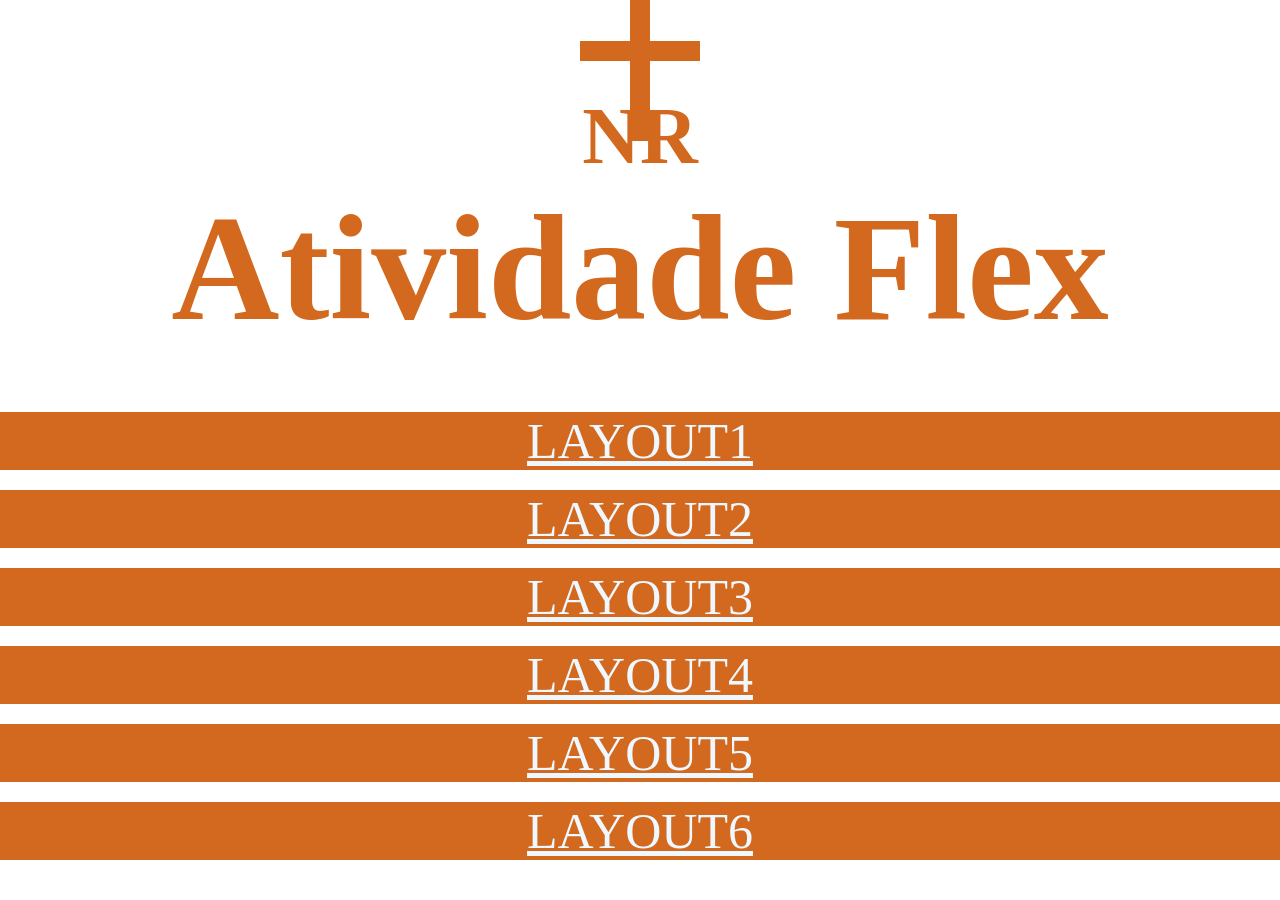
<file: index.html>
<!DOCTYPE html>
<html lang="pt-br">
<head>
    <meta charset="UTF-8">
    <meta name="viewport" content="width=device-width, initial-scale=1.0">
    <link rel="stylesheet" href="style.css">
    <title>Atividade Flex</title>
</head>
<body>
    <div class="cruz">
        <p class="horizontal"></p>
        <p class="vertical">
            <p></p>
            <p></p>
        </p>
    </div>
    <h1 class="NR">NR</h1>
    <div class="atividadeflex">
        <h1 class="titulo">Atividade Flex</h1>
        <br>
        <a class="layouts" href="layout1.html">LAYOUT1</a>
        <a class="layouts" href="layout2.html">LAYOUT2</a>
        <a class="layouts" href="layout3.html">LAYOUT3</a>
        <a class="layouts" href="layout4.html">LAYOUT4</a>
        <a class="layouts" href="layout5.html">LAYOUT5</a>
        <a class="layouts" href="layout6.html">LAYOUT6</a>
    </div>
</body>
</html>
</file>
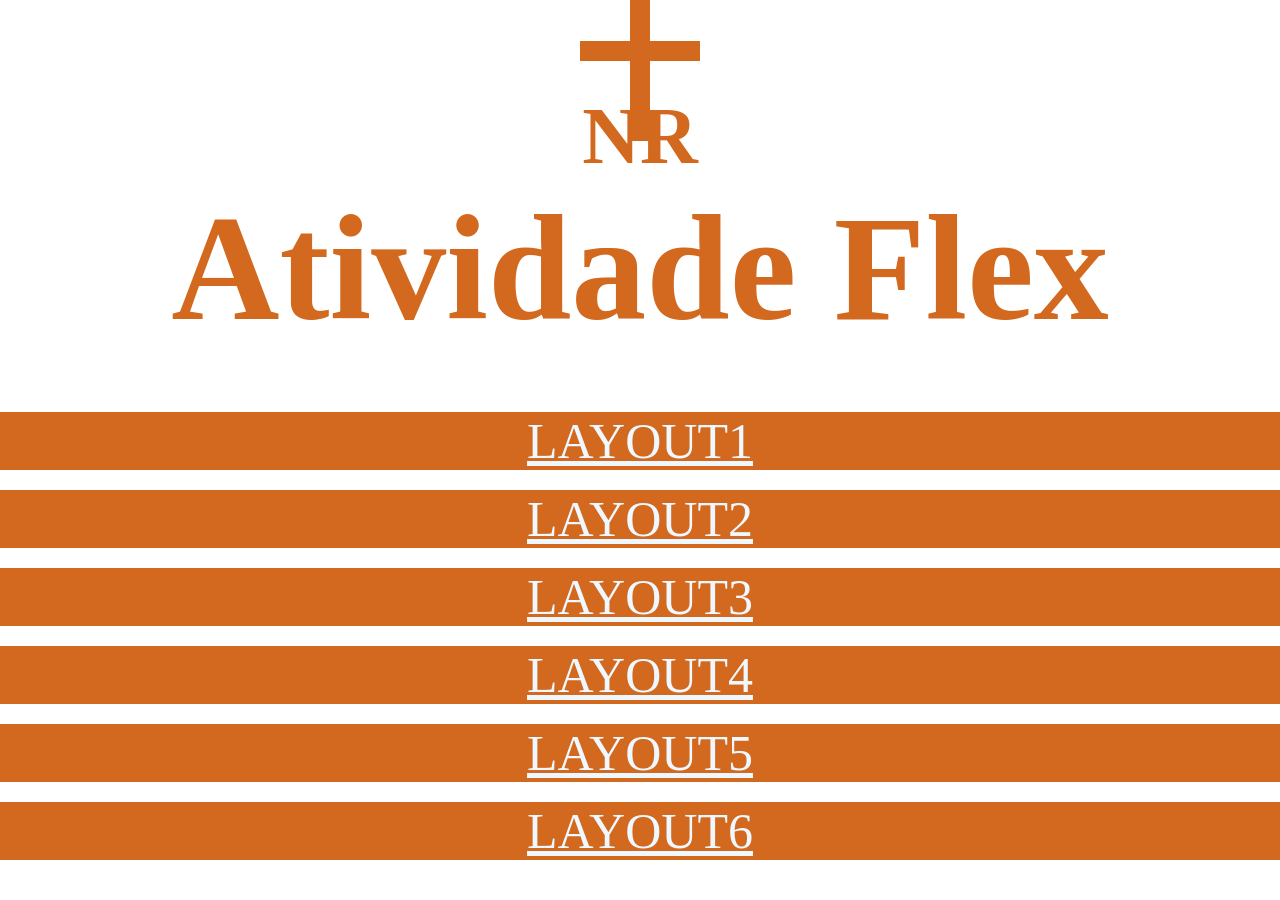
<file: Atividade.html>
<!DOCTYPE html>
<html lang="pt-br">
<head>
    <meta charset="UTF-8">
    <meta name="viewport" content="width=device-width, initial-scale=1.0">
    <link rel="stylesheet" href="Atividade.css">
    <title>Atividade Flex</title>
</head>
<body>
    <div class="cruz">
        <p class="horizontal"></p>
        <p class="vertical">
            <p></p>
            <p></p>
        </p>
    </div>
    <h1 class="NR">NR</h1>
    <div class="atividadeflex">
        <h1 class="titulo">Atividade Flex</h1>
        <br>
        <a class="layouts" href="layout1.html">LAYOUT1</a>
        <a class="layouts" href="layout2.html">LAYOUT2</a>
        <a class="layouts" href="layout3.html">LAYOUT3</a>
        <a class="layouts" href="layout4.html">LAYOUT4</a>
        <a class="layouts" href="layout5.html">LAYOUT5</a>
        <a class="layouts" href="layout6.html">LAYOUT6</a>
    </div>
</body>
</html>
</file>
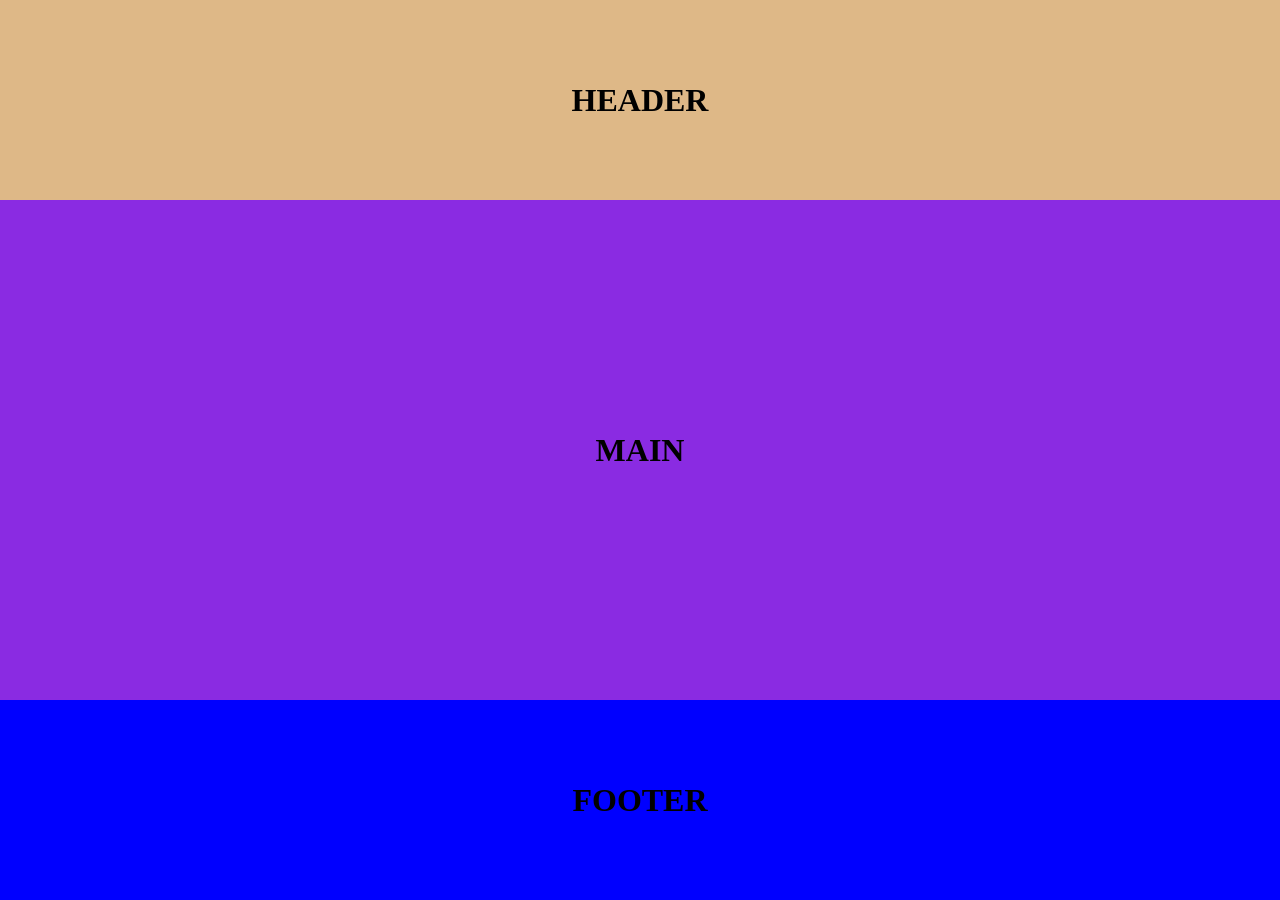
<file: layout1.html>
<!DOCTYPE html>
<html lang="pt-br">
<head>
    <meta charset="UTF-8">
    <meta name="viewport" content="width=device-width, initial-scale=1.0">
    <link rel="stylesheet" href="layout1.css">
    <title>layout1</title>
</head>
<body>
    <header class="header">
        <h1>HEADER</h1>
    </header>
    <main class="main">
        <h1>MAIN</h1>
    </main>
    <footer class="footer">
        <h1>FOOTER</h1>
    </footer>
</body>
</html>
</file>
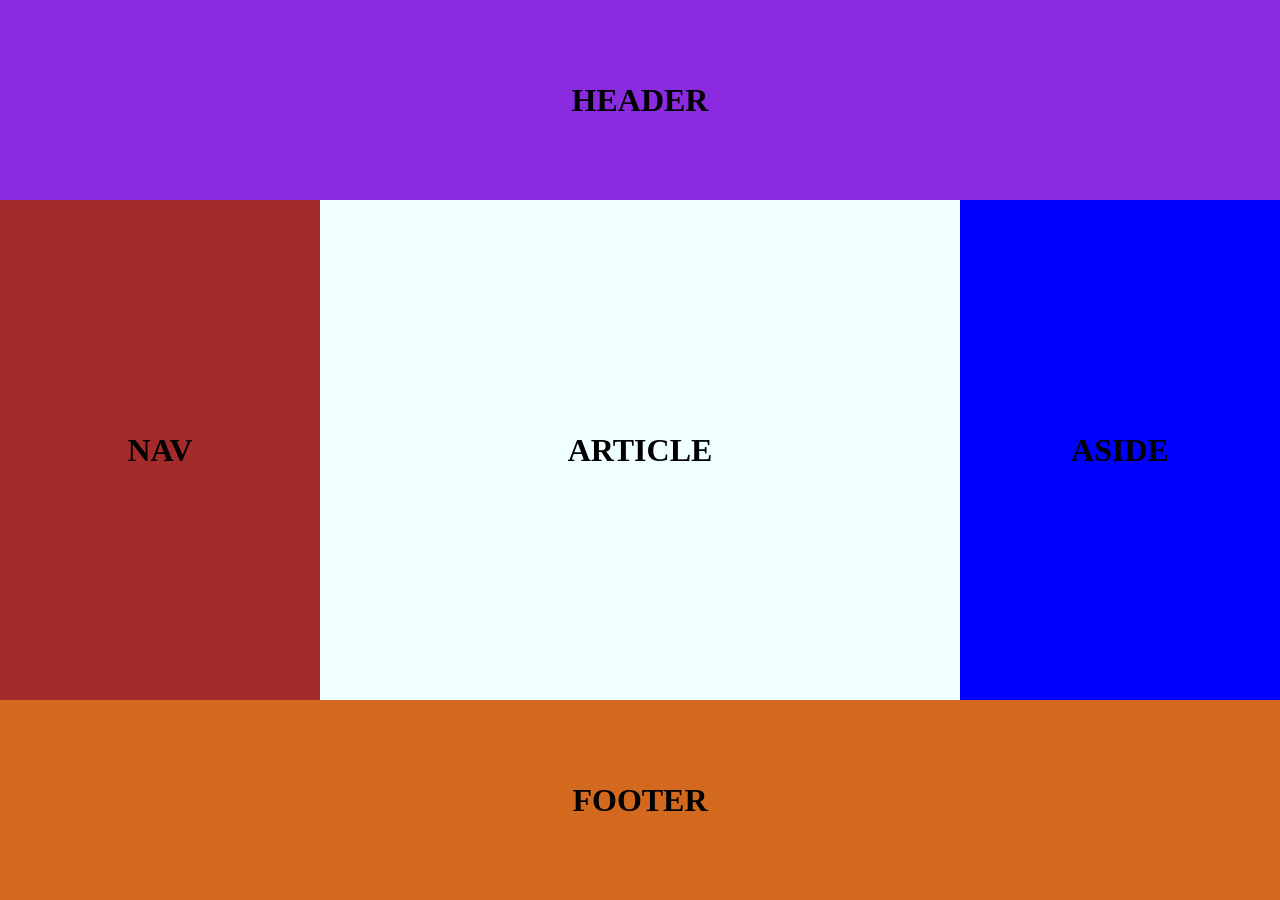
<file: layout2.html>
<!DOCTYPE html>
<html lang="pt-br">
<head>
    <meta charset="UTF-8">
    <meta name="viewport" content="width=device-width, initial-scale=1.0">
    <link rel="stylesheet" href="layout2.css">
    <title>layout2</title>
</head>
<body>
    <header class="header">
        <h1>HEADER</h1>
    </header>
    <main class="main">
        <div class="nav">
            <h1>NAV</h1>
        </div>
        <div class="article">
            <h1>ARTICLE</h1>
        </div>
        <div class="aside">
            <h1>ASIDE</h1>
        </div>
    </main>
    <footer class="footer">
        <h1>FOOTER</h1>
    </footer>
</body>
</html>
</file>
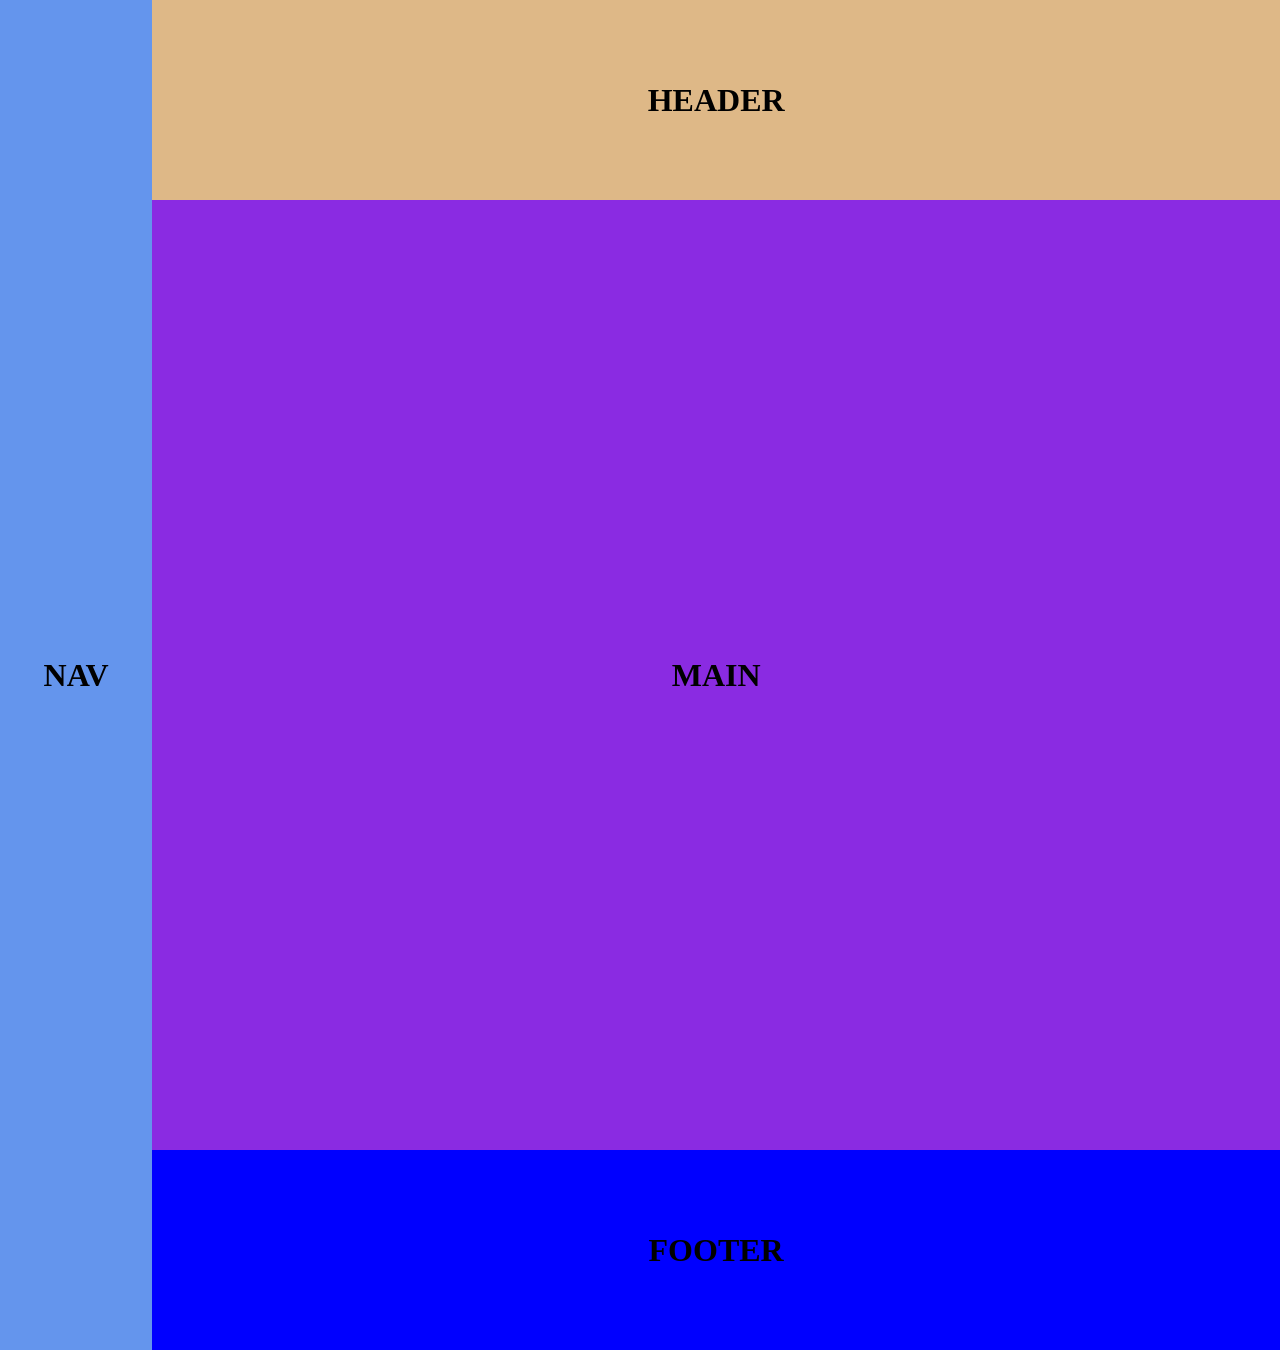
<file: layout3.html>
<!DOCTYPE html>
<html lang="pt-br">
<head>
    <meta charset="UTF-8">
    <meta name="viewport" content="width=device-width, initial-scale=1.0">
    <link rel="stylesheet" href="layout3.css">
    <title>layout3</title>
</head>
<body>
<div class="site">
    <h1 class="nav">NAV</h1>
    <div class="LAYOUT1">
        <header class="header">
            <h1>HEADER</h1>
        </header>
        <main class="main">
            <h1>MAIN</h1>
        </main>
        <footer class="footer">
            <h1>FOOTER</h1>
        </footer>
    </div>
</div>
</body>
</html>
</file>
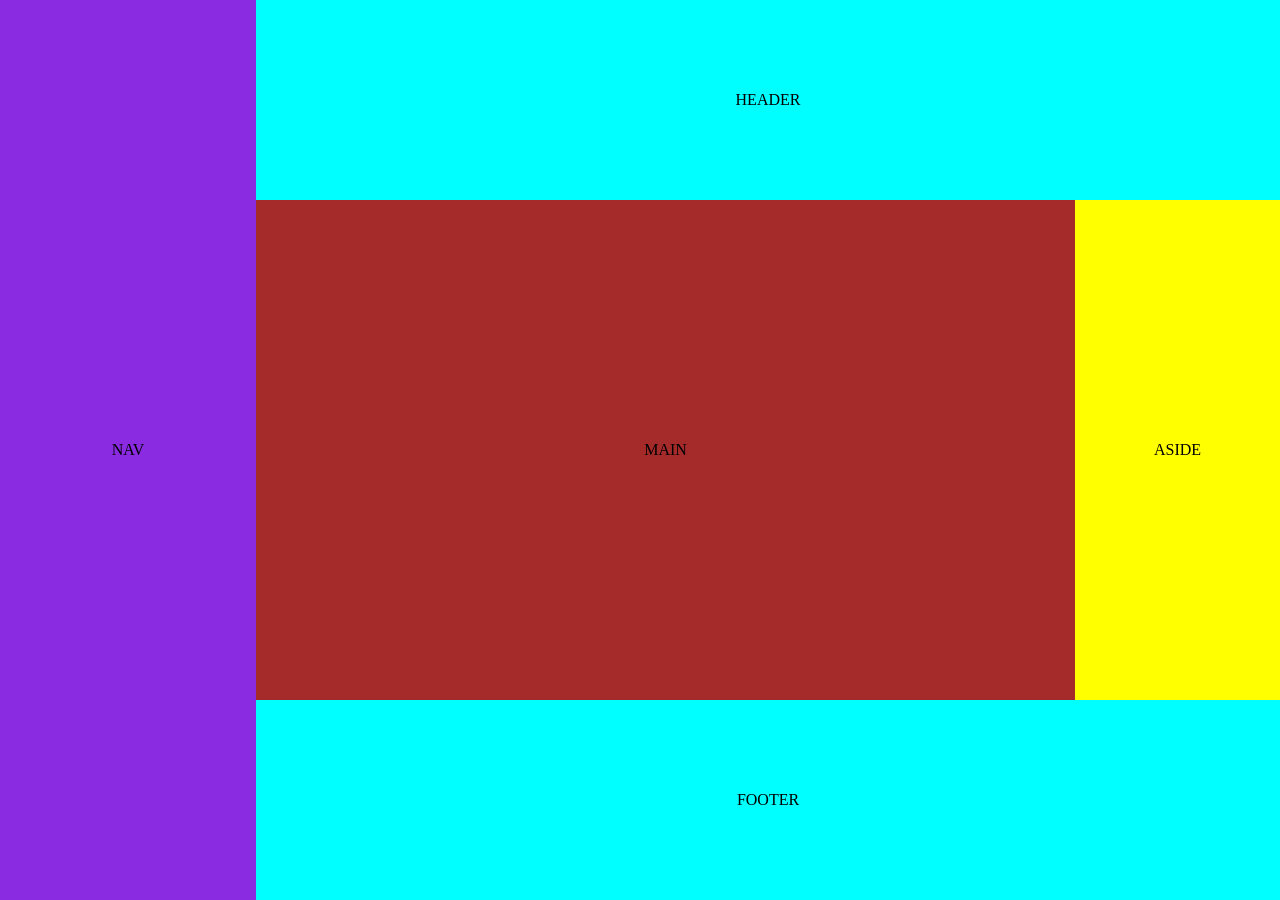
<file: layout4.html>
<!DOCTYPE html>
<html lang="pt-br">
<head>
    <meta charset="UTF-8">
    <meta name="viewport" content="width=device-width, initial-scale=1.0">
    <link rel="stylesheet" href="layout4.css">
    <title>layout4</title>
</head>
<body>
    <div class="nav">
        <p>NAV</p>
    </div>

    <div class="layout1">
        <header class="header">
            <p>HEADER</p>
        </header>
        <div class="meio">
            <main class="main">
                <p>MAIN</p>
            </main>
            <div class="aside">
                <p>ASIDE</p>
            </div>
        </div>
        <footer class="footer">
            <p>FOOTER</p>
        </footer>
    </div>
</body>
</html>
</file>
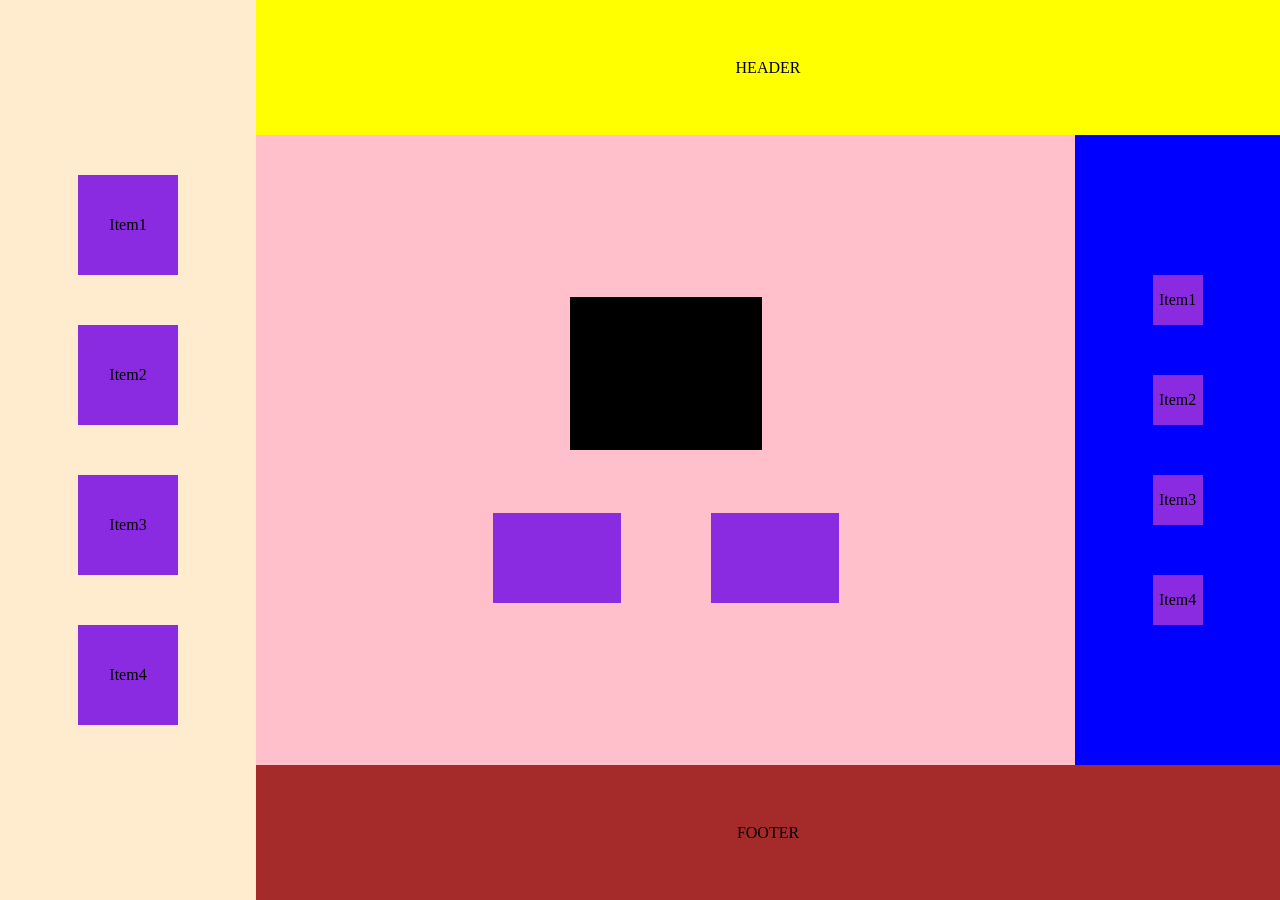
<file: layout5.html>
<!DOCTYPE html>
<html lang="pt-br">
<head>
    <meta charset="UTF-8">
    <meta name="viewport" content="width=device-width, initial-scale=1.0">
    <link rel="stylesheet" href="layout5.css">
    <title>layout5</title>
</head>
<body>
    <div class="nav">
        <p class="itemsNAV">Item1</p>
        <p class="itemsNAV">Item2</p>
        <p class="itemsNAV">Item3</p>
        <p class="itemsNAV">Item4</p>
    </div>
    <div class="layout1">
        <header class="header">
            <p>HEADER</p>
        </header>
        <main class="meio">
            <div class="mains">
                <div class="main1">
                    <main></main>
                </div>
                <div class="main2">
                        <p class="quadrados"></p>
                        <p class="quadrados"></p>
                </div> 
            </div>
            <div class="aside">
                <p class="itemsASIDE">Item1</p>
                <p class="itemsASIDE">Item2</p>
                <p class="itemsASIDE">Item3</p>
                <p class="itemsASIDE">Item4</p>
            </div>
        </main>
        <footer class="footer">
            <p>FOOTER</p>
        </footer>
    </div>  
</body>
</html>
</file>
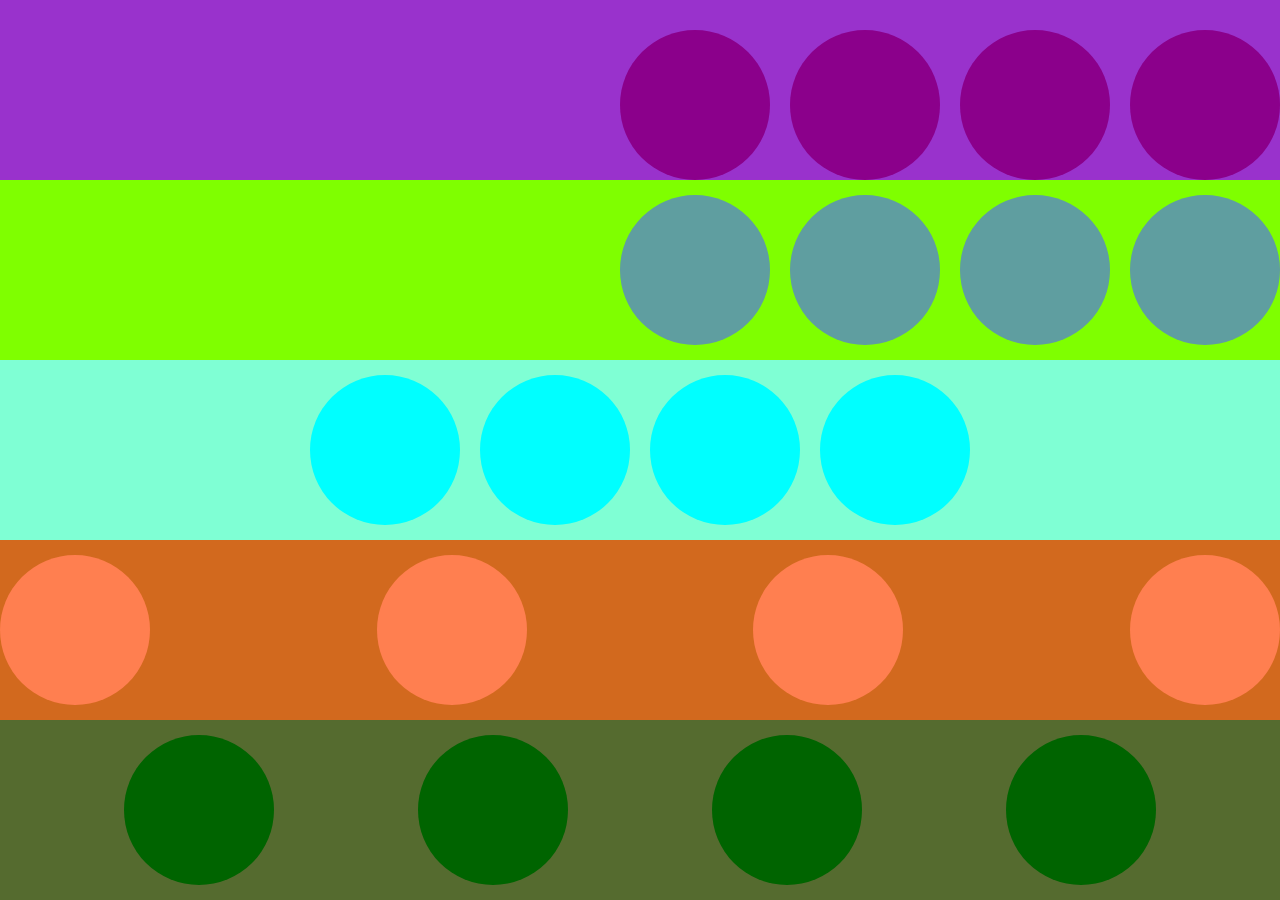
<file: layout6.html>
<!DOCTYPE html>
<html lang="pt-br">
<head>
    <meta charset="UTF-8">
    <meta name="viewport" content="width=device-width, initial-scale=1.0">
    <link rel="stylesheet" href="layout6.css">
    <title>Layout6</title>
</head>
<body>
    <div class="faixa1">
        <p class="bolas1"></p>
        <p class="bolas1"></p>
        <p class="bolas1"></p>
        <p class="bolas1"></p>
    </div>
    <div class="faixa2">
        <p class="bolas2"></p>
        <p class="bolas2"></p>
        <p class="bolas2"></p>
        <p class="bolas2"></p>
    </div>
    <div class="faixa3">
        <p class="bolas3"></p>
        <p class="bolas3"></p>
        <p class="bolas3"></p>
        <p class="bolas3"></p>
    </div>
    <div class="faixa4">
        <p class="bolas4"></p>
        <p class="bolas4"></p>
        <p class="bolas4"></p>
        <p class="bolas4"></p>
    </div>
    <div class="faixa5">
        <p class="bolas5"></p>
        <p class="bolas5"></p>
        <p class="bolas5"></p>
        <p class="bolas5"></p>
    </div>
</body>
</html>
</file>
<file: style.css>
*{
    padding: 0;
    margin: 0;
    box-sizing: border-box;
}
body{
    display: flex;
    flex-direction: column;
    justify-content: center;
    align-items: center;
    height: 100vh;
    width: 100vw;
}

.cruz{
    display: flex;
    justify-content: center;
    align-items: center;
    flex-direction: column;
    gap: 10px;
}
.horizontal{
    position: absolute;
    justify-content: center;
    align-items: center;
    height: 150px;
    width: 20px;
    background-color: chocolate;
}
.vertical{
    display: flex;
    align-items: end;
    height: 20px;
    width: 120px;
    background-color: chocolate;
}

.NR{
    display: flex;
    justify-content: center;
    align-items: end;
    font-size: 80px;
    font: italic;
    color: chocolate;

}
.atividadeflex{
    display: flex;
    flex-direction: column;
    justify-content: center;
    align-items: center;
    gap: 20px;
}
.titulo{
    font-size: 150px;
    color: chocolate;
}
.layouts{
    display: flex;
    justify-content: center;
    align-items: center;
    font-size: 50px;
    width: 100vw;
    color: aliceblue;
    background-color: chocolate;
}
</file>
<file: Atividade.css>
*{
    padding: 0;
    margin: 0;
    box-sizing: border-box;
}
body{
    display: flex;
    flex-direction: column;
    justify-content: center;
    align-items: center;
    height: 100vh;
    width: 100vw;
}

.cruz{
    display: flex;
    justify-content: center;
    align-items: center;
    flex-direction: column;
    gap: 10px;
}
.horizontal{
    position: absolute;
    justify-content: center;
    align-items: center;
    height: 150px;
    width: 20px;
    background-color: chocolate;
}
.vertical{
    display: flex;
    align-items: end;
    height: 20px;
    width: 120px;
    background-color: chocolate;
}

.NR{
    display: flex;
    justify-content: center;
    align-items: end;
    font-size: 80px;
    font: italic;
    color: chocolate;

}
.atividadeflex{
    display: flex;
    flex-direction: column;
    justify-content: center;
    align-items: center;
    gap: 20px;
}
.titulo{
    font-size: 150px;
    color: chocolate;
}
.layouts{
    display: flex;
    justify-content: center;
    align-items: center;
    font-size: 50px;
    width: 100vw;
    color: aliceblue;
    background-color: chocolate;
}
</file>
<file: layout1.css>
*{
    padding: 0;
    margin: 0;
    box-sizing: border-box;
}

body{
    display: flex;
    flex-direction: column;
    height: 100vh;
}

.main{
    display: flex;
    background-color: blueviolet;
    justify-content: center;
    align-items: center;
    flex-grow: 1;
}

.footer{
    display: flex;
    background-color: blue;
    justify-content: center;
    align-items: center;
    height: 200px;
}

.header{
    display: flex;
    height: 200px;
    background-color: burlywood;
    justify-content: center;
    align-items: center;
}
</file>
<file: layout2.css>
*{
    padding: 0;
    margin: 0;
    box-sizing: border-box;
}

body{
    display: flex;
    flex-direction: column;
    height: 100vh;
}

.header{
    display: flex;
    justify-content: center;
    align-items: center;
    background-color: blueviolet;
    height: 200px;
}

.main{
    display: flex;
    justify-content: space-between;
    align-items: center;
    flex-grow: 1;
    background-color: azure;
}

.nav{
    display: flex;
    justify-content: center;
    align-items: center;
    background-color: brown;
    width: 25%;
    height: 100%;
}

.aside{
    display: flex;
    justify-content: center;
    align-items: center;
    background-color: blue;
    width: 25%;
    height: 100%;
    
}

.article{
    display: flex;
    justify-content: center;
    align-items: center;
    width: 50%;
}

.footer{
    display: flex;
    justify-content: center;
    align-items: center;
    background-color: chocolate;
    height: 200px;
}
</file>
<file: layout3.css>
*{
    padding: 0;
    margin: 0;
    box-sizing: border-box;
}

body{
    display: flex;
    flex-direction: column;
    height: 100vh;
}

.nav{
    display: flex;
    background-color: cornflowerblue;
    justify-content: center;
    align-items: center;
    width: 30vh;
}

.site{
    display: flex;
}

.LAYOUT1{
    display: block;
    width: 2000px;
}

.main{
    display: flex;
    background-color: blueviolet;
    justify-content: center;
    align-items: center;
    height: 950px;
}

.footer{
    display: flex;
    background-color: blue;
    justify-content: center;
    align-items: center;
    height: 200px;
}

.header{
    display: flex;
    height: 200px;
    background-color: burlywood;
    justify-content: center;
    align-items: center;
}
</file>
<file: layout4.css>
*{
    padding: 0;
    margin: 0;
    box-sizing: border-box;
}

body{
    display: flex;
    justify-content: center;
    align-items: center;
    flex-direction: row;
    height: 100vh;
}

.layout1{
    display: flex;
    flex-direction: column;
    height: 100vh;
    width: 80%;

}

.nav{
    display: flex;
    justify-content: center;
    align-items: center;
    background-color: blueviolet;
    height: 100vh;
    width: 20%;
}

.header{
    display: flex;
    justify-content: center;
    align-items: center;
    background-color: aqua;
    height: 200px;
}

.meio{
    display: flex;
    flex-direction: row;
    background-color: brown;
    flex-grow: 1;
}

.main{
    display: flex;
    justify-content: center;
    align-items: center;
    width: 80%;
}
.aside{
    display: flex;
    justify-content: center;
    align-items: center;
    background-color: yellow;
    width: 20%;
}

.footer{
    display: flex;
    justify-content: center;
    align-items: center;
    background-color: aqua;
    height: 200px;
}
</file>
<file: layout5.css>
*{
    padding: 0;
    margin: 0;
    box-sizing: border-box;
}

body{
    display: flex;
    flex-direction: row;
    height: 100vh;
}

.layout1{
    flex-direction: row;
    width: 80%;
}

.nav{
    display: flex;
    flex-direction: column;
    justify-content: center;
    align-items: center;
    width: 20%;
    background-color: blanchedalmond;
    gap: 50px;
}
.itemsNAV{
    display: flex;
    background-color: blueviolet;
    justify-content: center;
    align-items: center;
    height: 100px;
    width: 100px;
}

.header{
    display: flex;
    justify-content: center;
    align-items: center;
    background-color: yellow;
    height: 15vh;
}

.meio{
    display: flex;
    justify-content: center;
    align-items: center;
    flex-direction: row;
    height: 70vh;
}

.mains{
    display: flex;
    flex-direction: column;
    justify-content: center;
    align-items: center;
    background-color: pink;
    height: 100%;
    width: 80vw;
    gap: 10%;
}

.main1{
    display: flex;
    background-color: black;
    height: 17vh;
    width: 15vw;
}

.main2{
    display: flex;
    flex-direction: row;
    justify-content: center;
    align-items: center;
    gap: 10vh;
}
.quadrados{
    background-color: blueviolet;
    height: 10vh;
    width: 10vw;
}

.aside{
    display: flex;
    flex-direction: column;
    justify-content: center;
    align-items: center;
    background-color: blue;
    height: 70vh;
    width: 20vw;
    gap: 50px;
}
.itemsASIDE{
    display: flex;
    background-color: blueviolet;
    justify-content: center;
    align-items: center;
    height: 50px;
    width: 50px;
}

.footer{
    display: flex;
    justify-content: center;
    align-items: center;
    background-color: brown;
    height: 15vh;
}
</file>
<file: layout6.css>
*{
    margin: 0;
    padding: 0;
    box-sizing: border-box;
}
body{
    display: flex;
    flex-direction: column;
    height: 100vh;
    width: 100vw;
}

.faixa1{
    display: flex;
    flex-direction: row;
    justify-content: end;
    align-items: end;
    background-color: darkorchid;
    height: 20%;
    gap: 20px;
}
.bolas1{
    display: flex;
    height: 150px;
    width: 150px;
    border-radius: 50%;
    background-color: darkmagenta;
}

.faixa2{
    display: flex;
    flex-direction: row;
    justify-content: end;
    align-items: center;
    background-color: chartreuse;
    height: 20%;
    gap: 20px;
}
.bolas2{
    display: flex;
    height: 150px;
    width: 150px;
    border-radius: 50%;
    background-color: cadetblue;
}

.faixa3{
    display: flex;
    flex-direction: row;
    justify-content: center;
    align-items: center;
    background-color: aquamarine;
    height: 20%;
    gap: 20px;
}
.bolas3{
    display: flex;
    height: 150px;
    width: 150px;
    border-radius: 50%;
    background-color: aqua;
}

.faixa4{
    display: flex;
    flex-direction: row;
    justify-content: space-between;
    align-items: center;
    background-color: chocolate;
    height: 20%;
    gap: 20px;
}
.bolas4{
    display: flex;
    height: 150px;
    width: 150px;
    border-radius: 50%;
    background-color: coral;
}

.faixa5{
    display: flex;
    flex-direction: row;
    justify-content: space-evenly;
    align-items: center;
    background-color: darkolivegreen;
    height: 20%;
    gap: 20px;
}
.bolas5{
    display: flex;
    height: 150px;
    width: 150px;
    border-radius: 50%;
    background-color: darkgreen;
}
</file>
